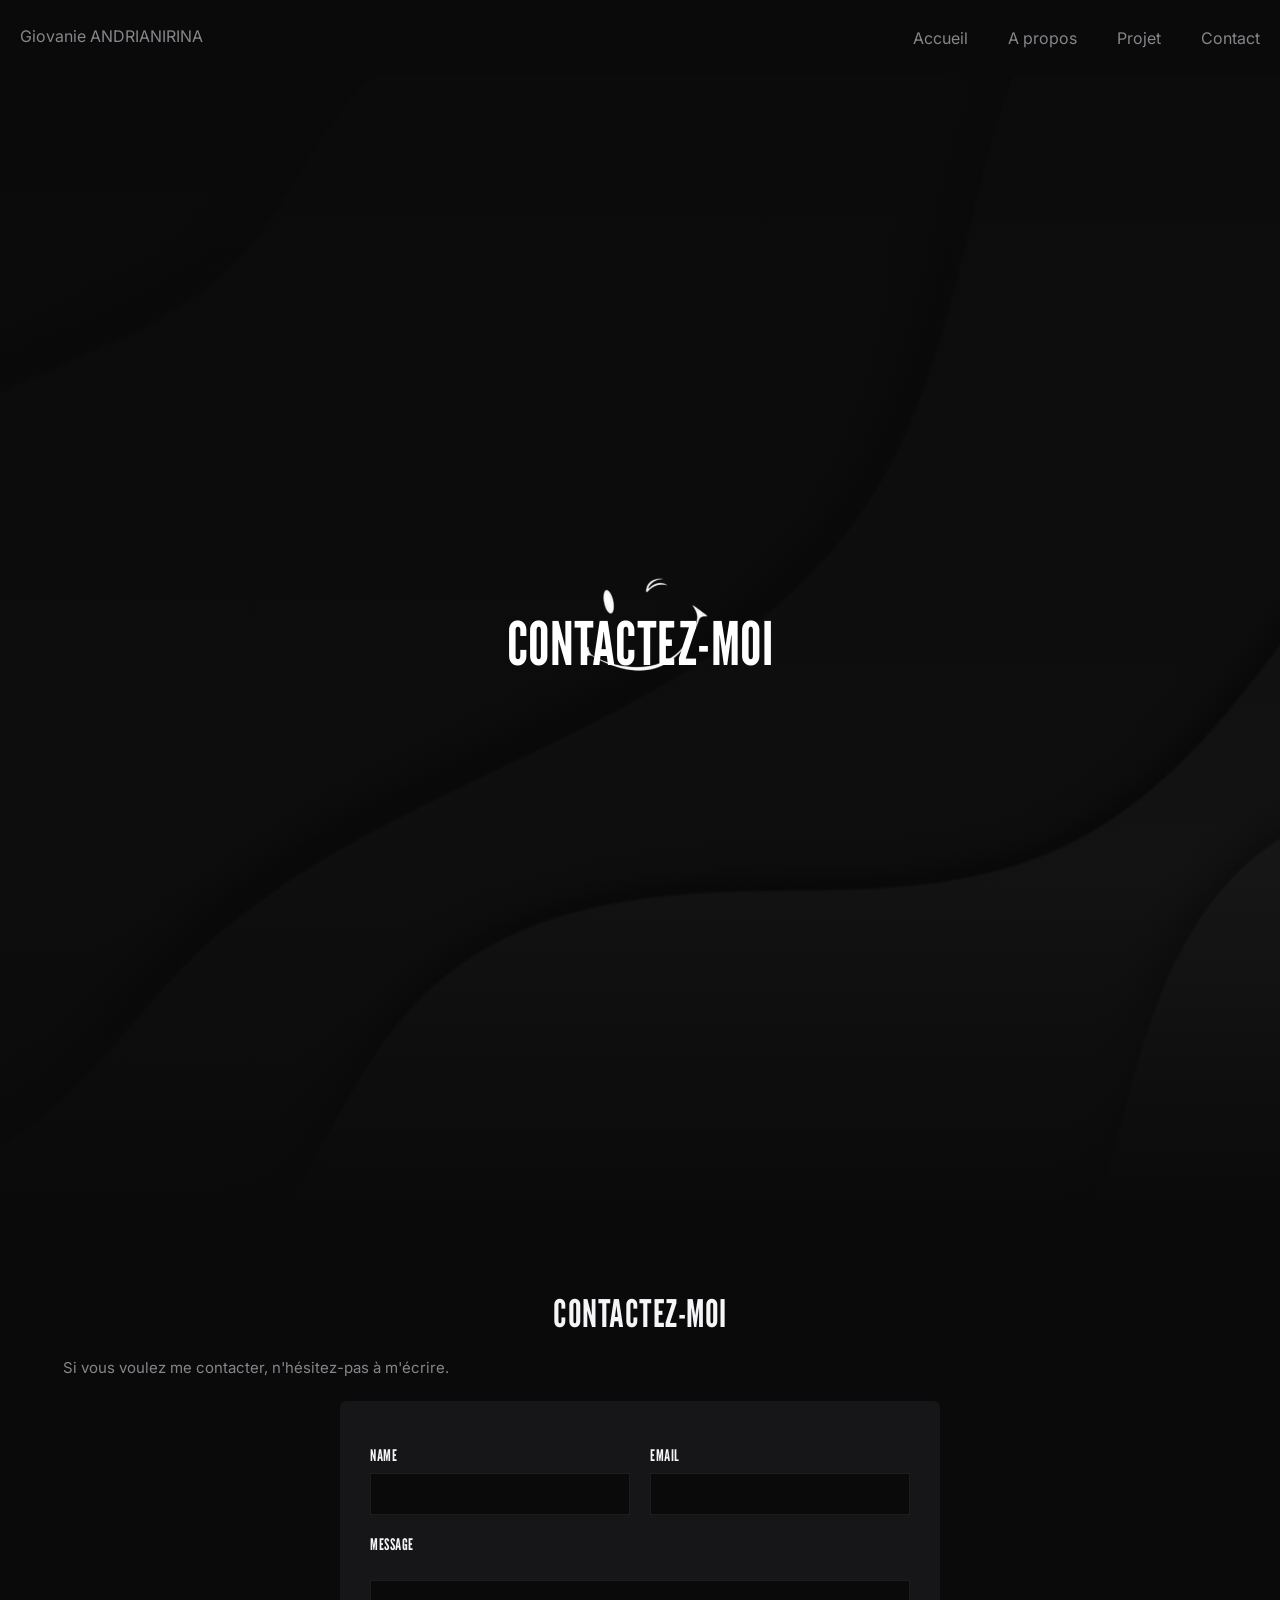
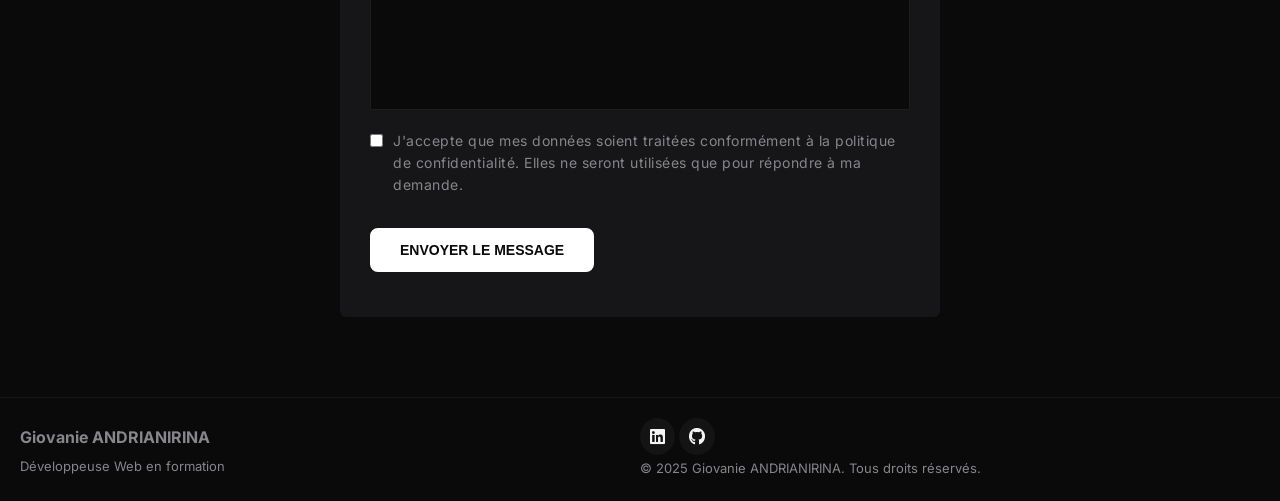
<file: contact.html>
<!DOCTYPE html>
<html lang="fr">
<head>
    <meta charset="UTF-8">
    <meta name="viewport" content="width=device-width, initial-scale=1.0">
    <title>Contact - Giovanie ANDRIANIRINA</title>
    <link rel="stylesheet" href="https://cdnjs.cloudflare.com/ajax/libs/font-awesome/6.5.0/css/all.min.css">
    <link rel="stylesheet" href="CSS/style.css">
<link rel="preconnect" href="https://fonts.gstatic.com" crossorigin>
<link href="https://fonts.googleapis.com/css2?family=Archivo:ital,wght@0,100..900;1,100..900&family=Arimo:ital,wght@0,400..700;1,400..700&family=Crimson+Text:ital,wght@0,400;0,600;0,700;1,400;1,600;1,700&family=Inter:ital,opsz,wght@0,14..32,100..900;1,14..32,100..900&family=League+Gothic&family=Montserrat:ital,wght@0,100..900;1,100..900&family=Open+Sans:ital,wght@0,300..800;1,300..800&family=Outfit:wght@100..900&family=Permanent+Marker&family=Prata&family=Raleway:ital,wght@0,100..900;1,100..900&family=Roboto+Mono:ital,wght@0,100..700;1,100..700&family=Roboto:ital,wght@0,100..900;1,100..900&family=Shrikhand&family=Supermercado+One&family=Zen+Dots&display=swap" rel="stylesheet">
</head>
<body>
    <header>
        <div>
            <a href="/">
                Giovanie ANDRIANIRINA
            </a>
            <nav>
                <ul>
                    <li><a href="index.html">Accueil</a></li>
                    <li><a href="about.html">A propos</a></li>
                    <li><a href="projects.html">Projet</a></li>
                    <li><a href="#">Contact</a></li>
                </ul>
            </nav>
            <i id="burgerMenu" class="fa-solid fa-bars"></i>
        </div>
    </header>

    <main>
     <section id="sec1page2">
            <div>
                <h1>CONTACTEZ-MOI</h1>
                <img src="img/imagecontact.png" alt="profil">
            </div>
    </section>

        <section id="section4">
            <div class="sect4">
                <h2>Contactez-moi</h2>
                <p class="psec">Si vous voulez me contacter, n'hésitez-pas à m'écrire.</p>
                
                <div class="div500">
                    <form action="#">
                        <div class="div501">
                            <div>
                                <label for="contactName">Name</label> <br>
                                <input type="text" id="contactName" required>
                            </div>
                            <div class="formAA">
                                <label for="contactEmail">Email</label> <br>
                                <input type="email" id="contactEmail" required>
                            </div>
                        </div>
                        
                        <label for="demande">Message</label> <br>
                        <textarea id="demande" name="message"></textarea>
                        
                        <div class="check">
                            <input type="checkbox" id="rgpd" required>
                            <label for="rgpd">J'accepte que mes données soient traitées conformément à la politique de confidentialité. Elles ne seront utilisées que pour répondre à ma demande.</label>
                        </div>
                        
                        <button type="submit" class="submit">Envoyer le message</button>
                    </form>
                </div>
            </div>
        </section>
    </main>

    <footer>
        <div class="footerdiv">
            <div>
                <a class="logo" href="/">
                    Giovanie ANDRIANIRINA
                </a>
                <p>Développeuse Web en formation</p>
            </div>
            <div>
                <div class="idiv">
                    <a href="https://www.linkedin.com/in/giovanie-andrianirina-7b397926a/" aria-label="LinkedIn"><i class="fa-brands fa-linkedin"></i></a> 
                    <a href="https://github.com/Jojo123850" aria-label="GitHub"><i class="fa-brands fa-github"></i></a>  
                </div>
                <div>
                    <p class="pdiv">© 2025 Giovanie ANDRIANIRINA. Tous droits réservés.</p>
                </div>
            </div>
        </div>    
    </footer>
</body>
</html>
</file>
<file: CSS/style.css>
* {
    margin: 0;
    scroll-behavior: smooth;
    box-sizing: border-box;
}

/* GENERAL */
:root {

    --color1: #0A0A0A; 
    --color2: #161618;  
    --color3: #FFFFFF;   
    --color4: #F5F5F7;   
    --color5: #86868B;  

}

#burgerMenu {
    display: none;
}

/* les liens */
a {
    text-decoration: none;
    color: var(--color5); 
    position: relative;
    padding-bottom: 4px;
}

/* Effet de ligne qui se dessine*/
a::after {
    content: '';
    position: absolute;
    width: 100%;
    transform: scaleX(0);
    height: 1px;
    bottom: 0;
    left: 0;
    background-color: var(--color3);
    transform-origin: bottom right;
    transition: transform 0.5s ease-in-out;
}

a:hover {
    color: var(--color3); 
}

a:hover::after {
    transform: scaleX(1);
    transform-origin: bottom left;
}

li {
    list-style: none;
}

ul {
    padding-left: 0;
}

p, a {
    font-family: "Inter", sans-serif;
}

h1, h2, h3, label {
    font-family: "League Gothic", sans-serif;
    text-transform: uppercase;
    letter-spacing: 0.5px;
}

h3, .btn1 {
    color: var(--color3);
}

.btn1 {
    display: block;
    background-color: transparent;
    color: var(--color3);
  
    padding: 12px 24px;
    border: 2px solid var(--color3);
    place-self: center;
    margin-top: 20px;
    font-weight: 600;
    text-transform: uppercase;
    cursor: pointer;
    transition: all 0.3s ease-in-out;
    border-radius: 8px;
}

.btn1:hover {
  background-color: var(--color3); 
    color: var(--color1);
    transform: translateY(-3px);
    box-shadow: 0 10px 20px rgba(255, 255, 255, 0.08);
}

label {
    font-size: 16px;
    color: var(--color4);
}

h1 {
    font-weight: 700;
    color: var(--color4);
}

h2 {
    font-weight: 700;
    font-size: 38px;
    line-height: 44px;
    text-align: center;
    color: var(--color4);
}

p {
    font-weight: 400;
    font-size: 15px;
    line-height: 26px;
    color: var(--color5);
}

i {
    font-size: 40px;
    color: var(--color3);
    transition: transform 0.3s ease;
}

h3 {
    font-weight: 600;
    font-size: 26px;
    line-height: 32px;
}

.btn {
    color: var(--color1);
    background-color: var(--color3);
    padding: 12px 24px;
    border: 2px solid var(--color3);
    display: block;
    place-self: center;
    margin-top: 20px;
    font-weight: 600;
    text-transform: uppercase;
    transition: all 0.3s ease-in-out;
    border-radius: 8px;
}

.btn:hover {
    background-color: transparent;
    color: var(--color3);
    transform: translateY(-3px);
    box-shadow: 0 10px 20px rgba(255, 255, 255, 0.08);
}

.psec {
    padding-top: 20px;
    width: 40%;
    place-self: center;
    padding-bottom: 20px;
    text-align: center;
    color: var(--color5);
}

.submit {
    display: inline-block;              
    font-weight: 600;
    font-size: 14px;
    text-transform: uppercase;
    margin-top: 20px;
    padding: 12px 28px;
    color: var(--color1);
    background-color: var(--color3);
    place-self: flex-start;
    border: 2px solid var(--color3);
    cursor: pointer;
    transition: all 0.3s ease-in-out;
    border-radius: 8px;
}

.submit:hover {
    background-color: transparent;
    color: var(--color3);
    transform: translateY(-2px);
}
            
/* HEADER */
header {
    background-color:#0A0A0A;
    position: sticky;
    top: 0;
    z-index: 8;
}

header div {
    max-width: 1536px;
    margin: auto;
    height: 75px;
    display: flex;
    justify-content: space-between;
    align-items: center;
    padding: 20px;
}

header div h2, header div p {
    color: #121212;
}

header div h2 a::after {
    display: none; 
}

header nav ul {
    display: flex;
    gap: 40px;
}

header nav ul li a {
color: var(--color5);
}

header nav ul li a:hover {
color: var(--color3);
}

header nav ul li a::after {
    background-color: var(--color3); 
}

header nav ul li {
    animation: fadeInUp 0.6s cubic-bezier(0.25, 0.8, 0.25, 1) forwards;
}

/* EFFET SURVOL */
header nav ul li:nth-child(1) { animation-delay: 0.1s; }
header nav ul li:nth-child(2) { animation-delay: 0.4s; }
header nav ul li:nth-child(3) { animation-delay: 0.6s; }
header nav ul li:nth-child(4) { animation-delay: 0.8s; }


/* LES SECTIONS */
/* SECTION 1  */
#section1, #sec1page4,#sec1page2 {
    background-image: linear-gradient( to bottom, rgba(10, 10, 10, 0.96) 0%, rgba(10, 10, 10, 0.88) 70%,var(--color1) 100%), url(../img/grisfonce.jpg);
    background-repeat: no-repeat;
    background-size: cover;
    background-position: center;
    width: 100%;
    height: 1136px;
    align-content: center;
}

#section1 .secdiv1, #sec1page4 .secdiv1 {
    max-width: 1536px;
    margin: auto;
    display: flex;
    flex-wrap: wrap;
    justify-content: space-between;
    align-items: center;
    padding: 20px;
}


#section1 .secdiv1 div {
    opacity: 0;
    transform: translateY(30px);
    animation: fadeInUp 0.8s ease-in-out forwards;
    animation-delay: 0.5s;
}

#section1 .secdiv1 h2, #sec1page4 .secdiv1 h2 {
    padding-bottom: 20px;
    color: var(--color3);
    text-align: start;
    font-family: "Inter", sans-serif; 
    text-transform: none;
    font-size: 24px;
}

#section1 .secdiv1 p, #sec1page4 .secdiv1 p {
    padding-bottom: 20px;
    color: var(--color4);
}

#section1 .secdiv1 .btn, #sec1page4 .secdiv1 .btn {
    display: inline-block;
}

#section1 .secdiv1 img, #sec1page4 .secdiv1 img {
    width: 260px;
    height: 260px;
    object-fit: cover;
    border-radius: 50%;
    border: 2px solid var(--color3);
    box-shadow: 0px 15px 35px rgba(0,0,0,0.6);
    
    opacity: 0;
    transform: scale(0.9);
    animation: fadeInScale 0.8s ease-in-out forwards;
    animation-delay: 0.7s;
}

/* SECTION 2 - À PROPOS & COMPÈTENCES */
#section2 {
    max-width: 1536px;
    margin: auto;
    padding: 20px;
    padding-top: 80px;
    padding-bottom: 80px;
    overflow-x: hidden;
    background-color: var(--color1);
}

#section2 h2 {
    padding-bottom: 30px;
}

#section2 .divsec200 h3 {
    padding-bottom: 30px;
}

#section2 .divsec200 p {
    padding-bottom: 20px;
    color: var(--color5);
}

.divsec2 {
    display: grid;
    grid-template-columns: 1fr 1fr;
    gap: 80px;
}

.divsec2 h3 {
    padding-bottom: 30px;
}
.divsec220{
    display: grid;
    grid-template-columns: 1fr 1fr 1fr;
    gap: 40px;
    padding-bottom: 40px;
}
.divsec20, .divsec21, .divsec221{
        text-align-last: center;
        gap: 40px;

    }




.divsec2 .divsec20 article, .divsec2 .divsec21 article {
    text-align-last: center;
    background-color: var(--color2);
    padding: 25px 15px;
    border-radius: 4px;
    border: 1px solid rgba(255, 255, 255, 0.02);
    transition: all 0.4s ease-in-out;

    opacity: 0;
    transform: translateY(30px);
    animation: fadeInUp 0.7s ease-in-out forwards;
}


.divsec2 .divsec20 article:hover, .divsec2 .divsec21 article:hover {
    transform: translateY(-6px);
    border-color: rgba(255, 255, 255, 0.1);
    box-shadow: 0 12px 24px rgba(0, 0, 0, 0.5);
}

.divsec2 .divsec20 article:hover i, .divsec2 .divsec21 article:hover i {
    transform: scale(1.1);
}

.divsec2 .divsec20 p, .divsec2 .divsec21 p, .divsec2 .divsec221 p {
    font-size: 15px;
    color: var(--color4);
    margin-top: 10px;
    padding-bottom: 40px;
}

/* SECTION 3 - PROJETS */
#section3 {
    background-color: var(--color2); 
    overflow-x: hidden;
}

#section3 .secdiv3 {
    max-width: 1536px;
    margin: auto;
    padding-top: 80px;
    padding-bottom: 80px;
}

#section3 .secdiv30 {
    display: grid;
    grid-template-columns: 1fr 1fr;
    padding-top: 30px;
    gap: 40px;
    padding: 20px;
}

#section3 .secdiv30 .div30 {
    background-color: var(--color1); 
    box-shadow: 0px 10px 30px rgba(0, 0, 0, 0.3);
    border-radius: 6px;
    border: 1px solid rgba(255, 255, 255, 0.02);
    overflow: hidden;
    transition: all 0.4s ease-in-out;
}

#section3 .secdiv30 .div30:hover {
    transform: translateY(-4px);
    box-shadow: 0px 20px 40px rgba(0, 0, 0, 0.6);
    border-color: rgba(255, 255, 255, 0.08);
}

#section3 .secdiv30 .div30 img {
    width: 100%; 
    height: 256px;
    object-fit: cover;
}

#section3 .secdiv30 .div30 div {
    padding: 25px;
}

#section3 .secdiv30 .div30 div h3 {
    margin-bottom: 10px;
}

#section3 .secdiv30 .div30 div p {
    font-size: 15px;
    color: var(--color5);
}

#section3 .secdiv30 .div30 div ul {
    display: flex;
    flex-wrap: wrap;
    gap: 15px;
    margin-bottom: 25px;
    margin-top: 15px;
}

#section3 .secdiv30 .div30 div ul li {
    border-radius: 4px;
    background-color: var(--color2);
    color: var(--color3); 
    font-weight: 600;
    font-size: 12px;
    padding: 6px 14px;
    border: 1px solid rgba(255, 255, 255, 0.03);
}

#section3 .secdiv30 .div30 div a {
    color: var(--color3);
    font-weight: 500;
}

/* SECTION 4 - CONTACT */
#section4 {
    max-width: 1536px;
    margin: auto;
    padding: 80px 0;
    overflow-x: hidden;
    background-color: var(--color1);
}

#section4 .div500 form {
    background-color: var(--color2); 
    padding: 45px 30px;
    max-width: 600px;
    margin: auto;
    display: grid;
    width: 100%;
    box-sizing: border-box;
    border-radius: 6px;
}

#section4 .div500 form input,
#section4 .div500 form textarea {
    width: 100%;
    padding: 12px;
    box-sizing: border-box;
    margin-top: 8px;
    background-color: var(--color1);
    border: 1px solid rgba(255, 255, 255, 0.08);
    color: var(--color4);
    font-family: "Inter", sans-serif;

}



#section4 .div500 form textarea {
    height: 130px;
    resize: none;
}

#section4 .div500 form .div501 {
    display: grid;
    grid-template-columns: 1fr 1fr;
    gap: 20px;
    padding-bottom: 20px;
}

#section4 .div500 form .check {
    height: fit-content;
    display: flex;
    align-items: flex-start;
    gap: 10px;
    padding-top: 20px;
}

#section4 .div500 form .check label {
    color: var(--color5);
    font-size: 14px;
    margin-bottom: 12px;
    line-height: 22px; 
    font-family: "Inter", sans-serif;
    text-transform: none;
}

#section4 .div500 form .check input {
    width: auto;
    margin-top: 4px;
}

/* FOOTER */
footer {
    background-color: var(--color1);
    border-top: 1px solid rgba(255, 255, 255, 0.05);
    align-content: center;
}

footer .footerdiv {
    max-width: 1536px;
    margin: auto;
display: grid;
grid-template-columns: 1fr 1Fr;
    align-items: center;
    flex-wrap: wrap;
    padding: 20px;
}

footer .footerdiv .logo {
    font-family: "Inter", sans-serif;
    font-weight: 700;
    font-size: 16px;
    line-height: 32px;
    color: var(--color5);
}

footer .footerdiv p {
    color: var(--color5);
    font-size: 13px;
}

footer .footerdiv .idiv {
    justify-self: end;
}
.pdiv{
    justify-self: end;
}
footer .footerdiv .idiv a > i {
    font-size: 17px;
    border-color: transparent;
    background-color: rgba(255, 255, 255, 0.04);
    color: var(--color4);
    padding: 10px;
    border-radius: 50%;
    transition: all 0.3s ease-in-out;
}

footer .footerdiv .idiv a > i:hover {
    background-color: var(--color3);
    color: var(--color1);
    transform: scale(1.1);
}

/* APPARTION AVEC MOUVEMENT VERS LE HAUT */
@keyframes fadeInUp {
    from {
        opacity: 0;
         transform: translateY(25px); 
    }
    to {
        opacity: 1;
         transform: translateY(0); 
    }
}

/* APPARTION AVEC EFFET ZOOM */
@keyframes fadeInScale {
    from {
        opacity: 0;
        transform: scale(0.9);
    }
    to {
        opacity: 1;
        transform: scale(1);
    }
}


/* PAGE A PROPOS */
#sec1page2 div {
    max-width: 1440px;
    margin: auto;
    position: relative;
    width: 100%;
    max-width: 900px;
    text-align: center;
}


#sec1page2 h1 {
    position: relative;
    z-index: 2; 
    font-size: 60px;
    font-weight: 800;
  color: var(--color3);
  text-align: center;
}


#sec1page2 img {
    position: absolute;
    top: 50%;
     left: 50%; 
    transform: translate(-50%, -50%);
    object-fit: cover;
    width: 400px; 
    height: auto;
    z-index: 1;

}

#sec2page2 {
    max-width: 1536px;
    margin: auto;
    padding: 80px 20px;
    background-color: var(--color1);
}

#sec2page2 h2 {
    margin-bottom: 40px;
}

#sec2page2 > div {
    display: flex;
    justify-content: space-between;
    align-items: flex-start;
    gap: 40px;
}



#sec2page2 div p {
    font-size: 16px;
    line-height: 28px;
    color: var(--color5);
    width: 90%;
    text-align: justify;
}

#sec2page2 img {
    width: 100%;
    max-width: 440px;
    height: 340px;
    object-fit: cover;
    border-radius: 6px;
    box-shadow: 0px 15px 35px rgba(0,0,0,0.5);
    border-radius: 16px;
}

.sec3page2div{
    max-width: 1536px;
    margin: auto;
    padding: 80px 20px;
    background-color: var(--color1);
}


#sec4page2 h3 {
    padding-top: 20px;
    padding-left: 20px;
}

#sec4page2 ul {
    padding-top: 20px;
    padding-left: 20px;
}
#sec4page2 li{
    color: var(--color5);
}


.artpage2 {
    display: grid;
    grid-template-columns: 1fr 1fr;
    gap: 40px;
    margin-top: 40px;
}

.artpage2 article {
    background-color: var(--color2);
    box-shadow: 0px 10px 30px rgba(0,0,0,0.3);
    border-radius: 6px;
    overflow: hidden; 
    transition: all 0.4s ease-in-out;
}

.artpage2 article:hover {
    transform: translateY(-4px);
    box-shadow: 0px 20px 40px rgba(0, 0, 0, 0.5);
}

.artpage2 article img {
    width: 100%;
    object-fit: cover;
    height: 200px;
}

.artpage2 article div {
    padding: 20px;
}

.art1page2 {
    display: grid;
    grid-template-columns: 1fr 1fr 1fr;
    gap: 40px;
    margin-top: 40px;
}

.art1page2 article {
    background-color: var(--color2);
    box-shadow: 0px 10px 30px rgba(0,0,0,0.3);
    border-radius: 6px;
    overflow: hidden;
    transition: all 0.4s ease-in-out;
}

.art1page2 article:hover {
    transform: translateY(-4px);
    box-shadow: 0px 20px 40px rgba(0, 0, 0, 0.5);
}

.art1page2 article img {
    width: 100%;
    object-fit: cover;
    height: 200px;
}

.art1page2 article div {
    padding: 20px;
}

/* PAGE PARCOURS */

#sec3page2 .artpage2 article {
    padding: 25px;
}


#sec1page4 div {
    text-align: center;
}

#sec1page4 div p {
    padding-top: 20px;
    color: var(--color4);
}

#section3 .hsec3 {
    padding-top: 80px;
}

#section3 .psec3 {
    padding-top: 40px;
    text-align: center;
}
#sec4page2{
        background-color: var(--color1);
}
#sec4page2 .divsec4{
        max-width: 1536px;
        margin: auto;
        padding: 80px 20px;
     

    }
    .art1page2{
        display: grid;
        grid-template-columns: 1fr 1fr 1fr;
    }

/* RESPONSIVE TABLETTE */
@media screen and (max-width: 1024px) {
    h1 {
        font-size: 48px;
        line-height: 52px;
    }

    .psec {
        width: 70%;
    }

    #sec3page2 .artpage2{
        grid-template-columns: 1fr 1fr;
    }
       .art1page2{
        display: grid;
        grid-template-columns: 1fr 1fr 1fr;
    
}
}
#sec2page2 img{
    align-self: center;
}

/* RESPONSIVE MOBILE */

@media screen and (max-width: 767px) {
    header #burgerMenu {
        display: block;
        font-size: 20px;
        color: var(--color5); 
    }

    header nav ul {
        display: none;
    }
    #section1 .secdiv1{
        display: grid;
        grid-template-columns: 1fr;
        gap: 40px;
    }
    .secdiv1 h2{
        padding-left: 0;
    }
    .secdiv1 img{
        justify-self: center;
    }
 
    #sec1page2 div {
        flex-direction: column;
        text-align: center;
        gap: 20px;
    }
    .secdiv1 img{
        width:200px;
        height: 200px;
    }
    #sec1page2 h1 {
        position: static;
        width: 100%;
        font-size: 34px;
    }
    #sec2page2,#sec3page2, #sec4page2{
        padding: 0;
       
    }
    #sec2page2,#sec3page2, #sec4page2 p{
            padding: 20px;
        

    }
#sec4page2{
    padding-top: 40px;
    
}

#sec4page2 .art1page2{
    padding: 0;

}
#sec4page2 .art1page2 article{
    border-radius: 0;
}
    #sec1page2 img {
        width: 70%;
    }
#sec2page2{
    padding: 0;
}
    #sec2page2 > div {
        flex-direction: column;
        align-items: center;
        gap: 30px;
    }

    #sec2page2 div p {
        width: 100%;
        padding: 20px;
    }

    #sec2page2 article {
        width: 100%;
    }

    #sec2page2 img {
        width: 100%;
        max-width: 100%;
        padding: 0;
         border-radius: 0;
    }
    #sec3page2{
        padding: 0;
    }
    .artpage2{
        padding: 0;
    }
    .sec3page2div{
        padding: 0;
        padding-top: 80px;
    }
    .sec3page2div h2{
        padding-top: 40px;
    }
    .sec3page2div p{
        padding: 20px;
    }

    #sec3page2 .artpage2,
    #sec4page2 .art1page2 {
        grid-template-columns: 1fr;
        gap: 40px;
    }

    #section2 .divsec2 {
        grid-template-columns: 1fr;
    }

    #section3 {
        padding: 0;
    }

    #section3 .secdiv30 {
        /* padding: 0; */
        grid-template-columns: 1fr;
    }

    #section4 h2 {
        padding: 20px;
        justify-self: start;
    }

    #section4 .div501 {
        grid-template-columns: 1fr;
    }

    h2 {
        padding: 20px;
        justify-self: start;
    }

    .psec {
        padding: 20px;
        width: 100%;
    }
    .pdiv{
        place-self: center;
    }
    .btn {
        margin-top: 50px;
    }
    .btn1{
        margin-top: 40px;
    }
    .divsec220{
        display: grid;
        grid-template-columns: 1fr ;
        text-align: center;
    }
    .divsec20, .divsec21, .divsec221{
        display: grid;
        grid-template-columns: 1fr 1fr;
        text-align-last: center;
    }
    footer .footerdiv {
         display: grid;
        grid-template-columns: 1fr;
        justify-content: center;
        align-items: center;
        text-align: center;
        gap: 20px;

    }
   footer .footerdiv .idiv{
        justify-self: center;
        padding-bottom: 40px;
    }
}
</file>
